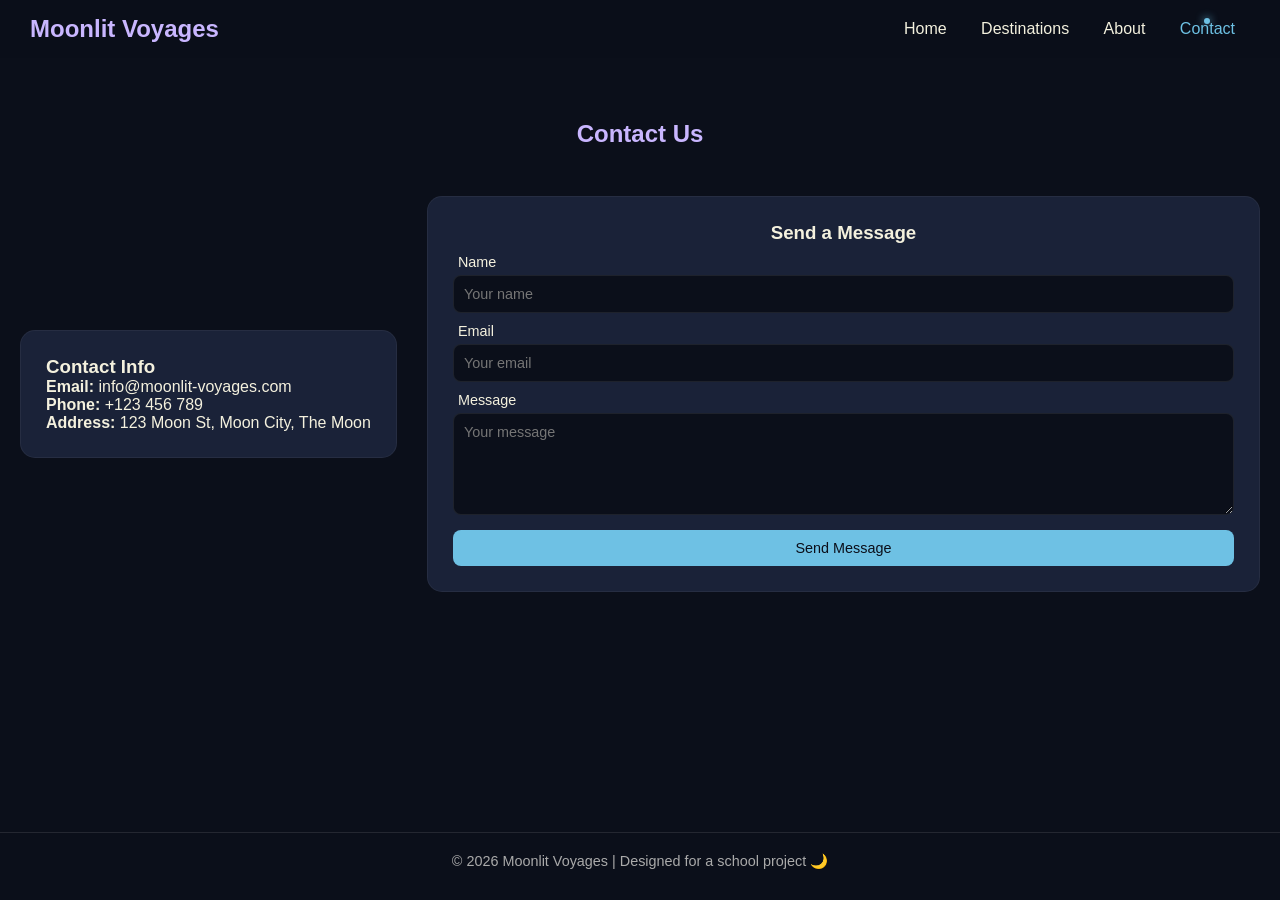
<file: contact.html>
<!doctype html>
<html lang="en">
<head>
    <meta charset="UTF-8">
    <meta name="viewport" content="width=device-width, initial-scale=1">
    <link rel="icon" type="image/x-icon" href="./assets/favicon.ico">
    <title>Contact Us - Moonlit Voyages</title>
    <link rel="stylesheet" href="./style/style.css">
    <link rel="stylesheet" href="./style/contactUs.css">
</head>
<body>
<div class="page-wrapper">
<header>
    <nav class="navbar" aria-label="Main navigation">
        <h2>Moonlit Voyages</h2>
        <div class="nav-links">
            <a href="index.html">Home</a>
            <a href="destinations.html">Destinations</a>
            <a href="about.html">About</a>
            <a href="contact.html" class="active">Contact</a>
        </div>
    </nav>
</header>
<main>
    <div class="container">
        <h2 id="contact-us">Contact Us</h2>
        <div class="contact-wrapper">
            <div class="card contact-info">
                <h3>Contact Info</h3>
                <p><strong>Email:</strong> info@moonlit-voyages.com</p>
                <p><strong>Phone:</strong> +123 456 789</p>
                <p><strong>Address:</strong> 123 Moon St, Moon City, The Moon</p>
            </div>
            <div class="card contact-form-card">
                <h3>Send a Message</h3>
                <form class="contact-form" id="contactForm">
                    <label for="name">Name</label>
                    <input id="name" type="text" placeholder="Your name">
                    <small class="error" id="nameError"></small>

                    <label for="email">Email</label>
                    <input type="email" id="email" placeholder="Your email">
                    <small class="error" id="emailError"></small>

                    <label for="message">Message</label>
                    <textarea rows="5" placeholder="Your message" id="message"></textarea>
                    <small class="error" id="messageError"></small>

                    <button type="submit">Send Message</button>
                </form>
            </div>

        </div>
    </div>
</main>
<footer class="footer">
    <p>© 2026 Moonlit Voyages | Designed for a school project 🌙</p>
</footer>
</div>
<script src="./scripts/contact.js"></script>
</body>
</html>
</file>
<file: style/style.css>
* {
    box-sizing: border-box;
    margin: 0;
    padding: 0;
}

:root {
    --bg-dark: #0B0F1A;
    --bg-mid: #1A2238;
    --text-light: #F4F1DE;
    --accent-purple: #C9B6FF;
    --accent-blue: #6EC1E4;
    --accent-pink: #F78FB3;
}

html {
    scroll-behavior: smooth;
}

body {
    font-family: 'Segoe UI', sans-serif;
    background: var(--bg-dark);
    color: var(--text-light);
}

html, body {
    height: 100%;
    scroll-snap-type: y mandatory;
}

.navbar {
    position: fixed;
    top: 0;
    width: 100%;
    padding: 15px 30px;
    display: flex;
    justify-content: space-between;
    align-items: center;
    background: rgba(11, 15, 26, 0.9);
    backdrop-filter: blur(10px);
    z-index: 999;
}

.navbar h2 {
    color: var(--accent-purple);
}

.nav-links a {
    margin: 0 15px;
    text-decoration: none;
    color: var(--text-light);
    transition: 0.3s;
    position: relative;
}

.nav-links a:hover {
    color: var(--accent-blue);
}

.nav-links a.active {
    color: var(--accent-blue);
}

.nav-links a.active:hover {
    color: var(--text-light);
}

.sub-navbar {
    position: fixed;
    top: 60px;
    width: 100%;
    padding: 15px 0 10px;
    display: flex;
    justify-content: center;
    gap: 30px;
    background: var(--bg-mid);
    z-index: 999;
}

.sub-navbar a {
    color: var(--text-light);
    text-decoration: none;
    font-size: 0.9rem;
    position: relative;
    transition: 0.3s;
}

.sub-navbar a:hover {
    color: var(--accent-blue);
}

.sub-navbar a.active {
    color: var(--accent-blue);
}

.sub-navbar a.active::after,
.nav-links a.active::after {
    content: "";
    position: absolute;
    top: -2px;
    left: 50%;
    transform: translateX(-50%);
    width: 6px;
    height: 6px;
    border-radius: 50%;
    background: var(--accent-blue);
    box-shadow: 0 0 8px var(--accent-blue);
    transition: 0.3s;
}

.nav-links a.active:hover::after {
    background: var(--text-light);
    box-shadow: 0 0 8px var(--text-light);
}

.sub-navbar a.active:hover {
    color: var(--text-light);
}

.btn {
    padding: 12px 25px;
    border-radius: 25px;
    border: none;
    text-decoration: none;
    font-weight: bold;
    background: var(--accent-blue);
    color: var(--bg-dark);
}

.btn:hover {
    background: var(--accent-pink);
    color: white;
    cursor: pointer;
}

.footer {
    display: flex;
    align-items: center;
    justify-content: center;
    margin: 60px auto 30px;
    padding-top: 20px;
    border-top: 1px solid rgba(255, 255, 255, 0.1);
    font-size: 0.9rem;
    color: #aaa;
}

main {
    flex: 1;
}

.page-wrapper {
    min-height: 100vh;
    display: flex;
    flex-direction: column;
}
</file>
<file: style/contactUs.css>
.container {
    padding: 120px 20px 60px;
    margin: 0 auto;
    gap: 25px;
    max-width: 1300px;
    text-align: center;
}

.contact-wrapper {
    display: flex;
    align-items: center;
    gap: 30px;
    flex-wrap: wrap;
}

.contact-info {
    text-align: start;
    flex: 0 0 auto;
}

.contact-form-card {
    flex: 1 1 0;
}

.card {
    background: var(--bg-mid);
    border-radius: 15px;
    padding: 25px;
    border: 1px solid rgba(255, 255, 255, 0.05);
    transition: 0.3s;
}

.card:hover {
    border-color: var(--accent-blue);
    box-shadow: 0 0 20px rgba(110, 193, 228, 0.25);
}

.contact-form {
    display: flex;
    flex-direction: column;
}

.contact-form label {
    text-align: start;
    margin: 10px 5px 5px;
    font-size: 0.9rem;
}

.contact-form input,
.contact-form textarea {
    background: var(--bg-dark);
    border: 1px solid rgba(255, 255, 255, 0.08);
    border-radius: 8px;
    padding: 10px;
    color: var(--text-light);
    font-size: 0.9rem;
    outline: none;
    transition: 0.2s;
}

.contact-form input:focus,
.contact-form textarea:focus {
    border-color: var(--accent-blue);
}

.contact-form textarea {
    font-family: 'Segoe UI', sans-serif;
}

.contact-form button {
    margin-top: 15px;
    padding: 10px;
    background: var(--accent-blue);
    color: #0B0F1A;
    border: none;
    border-radius: 8px;
    cursor: pointer;
    font-size: 0.9rem;
    transition: 0.2s;
}

.contact-form button:hover {
    background: var(--accent-purple);
}

#contact-us {
    text-align: center;
    color: var(--accent-purple);
    margin-bottom: 3rem;
}

.footer {
    min-width: 100vw;
}

.error {
    color: #ff6b6b;
    font-size: 0.8rem;
    display: none;
    margin-top: 5px;
}

.error.show {
    display: block;
}

input.error-border,
textarea.error-border {
    border: 1px solid #ff6b6b;
}
</file>
